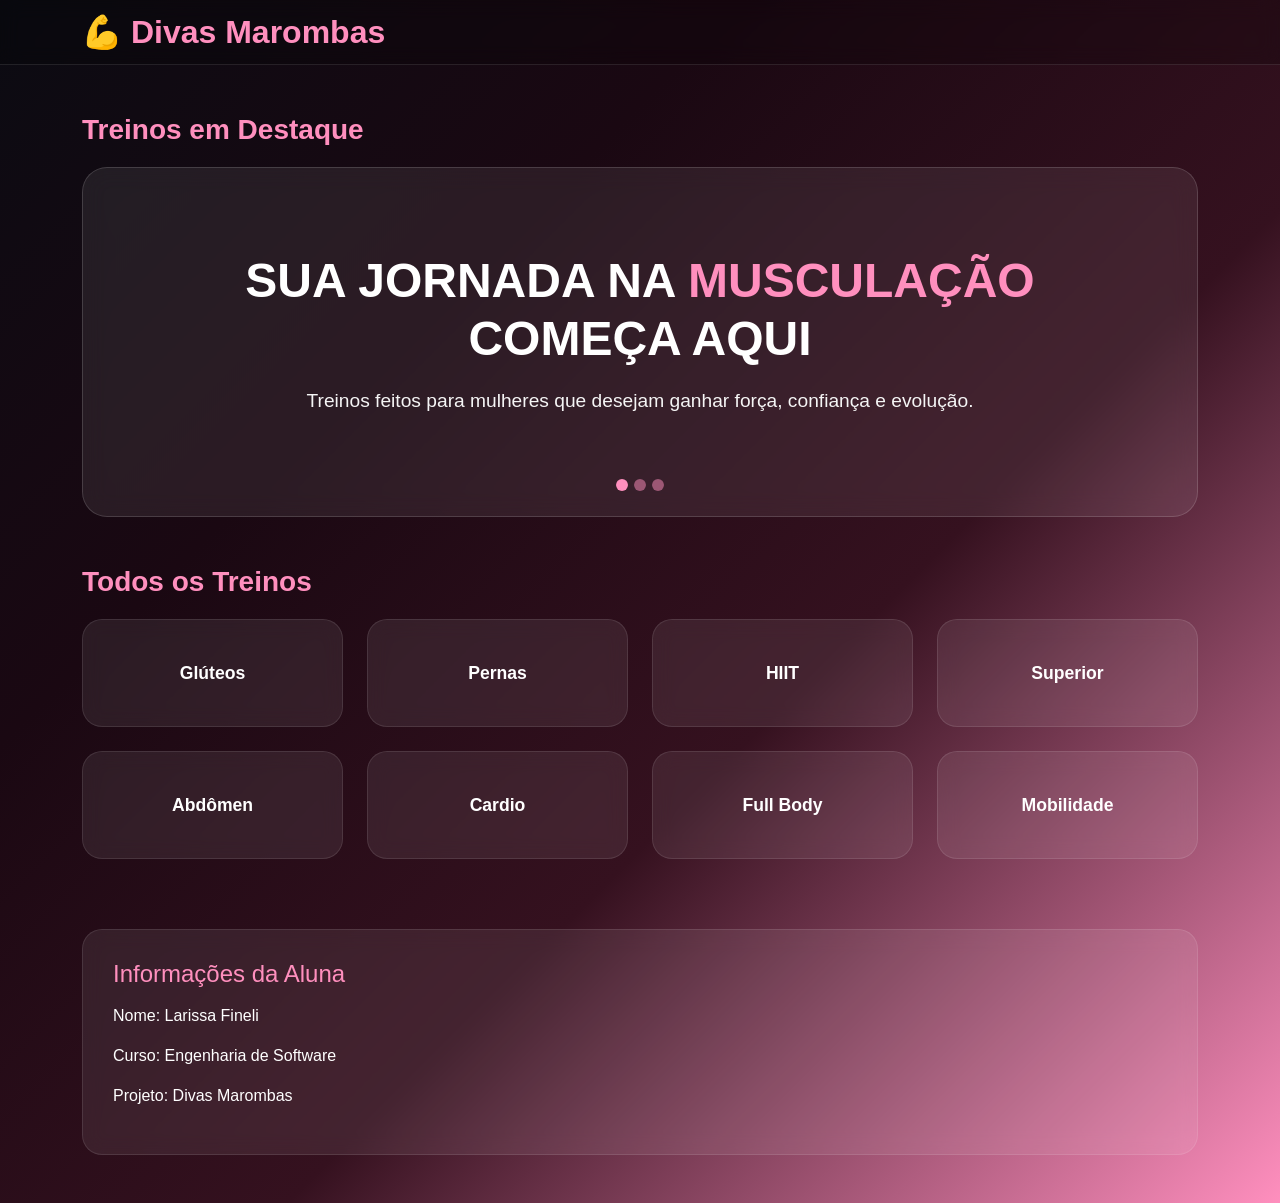
<file: index.html>
<!DOCTYPE html>
<html lang="pt-BR">
<head>
<meta charset="UTF-8">
<meta name="viewport" content="width=device-width, initial-scale=1.0">
<title>Divas Marombas</title>

<link href="https://cdn.jsdelivr.net/npm/bootstrap@5.3.8/dist/css/bootstrap.min.css" rel="stylesheet">
<link rel="stylesheet" href="css/main.css">
</head>

<body>

<nav class="navbar navbar-dark">
    <div class="container">
        <span class="navbar-brand mb-0 h1">
            💪 Divas Marombas
        </span>
    </div>
</nav>

<div class="container py-5">

    <h3 class="secao-titulo">
        Treinos em Destaque
    </h3>

    <div id="carouselDivas" class="carousel slide">

        <div class="carousel-indicators">

            <button type="button"
                data-bs-target="#carouselDivas"
                data-bs-slide-to="0"
                class="active">
            </button>

            <button type="button"
                data-bs-target="#carouselDivas"
                data-bs-slide-to="1">
            </button>

            <button type="button"
                data-bs-target="#carouselDivas"
                data-bs-slide-to="2">
            </button>

        </div>

        <div class="carousel-inner">

            <div class="carousel-item active">

                <div class="banner">

                    <h1>
                        SUA JORNADA NA
                        <span>MUSCULAÇÃO</span>
                        COMEÇA AQUI
                    </h1>

                    <p>
                        Treinos feitos para mulheres que desejam ganhar força,
                        confiança e evolução.
                    </p>

                </div>

            </div>

            <div class="carousel-item">

                <div class="banner">

                    <h1>
                        TREINOS FOCADOS
                        NO SEU OBJETIVO
                    </h1>

                    <p>
                        Hipertrofia, emagrecimento,
                        condicionamento físico e saúde.
                    </p>

                </div>

            </div>

            <div class="carousel-item">

                <div class="banner">

                    <h1>
                        AVALIAÇÃO
                        NUTRICIONAL
                    </h1>

                    <p>
                        Adicione ao seu plano por apenas
                        R$ 29,90.
                    </p>

                </div>

            </div>

        </div>

    </div>

    <h3 class="secao-titulo mt-5">
        Todos os Treinos
    </h3>

    <div class="row g-4">

        <div class="col-md-3">
            <a href="detalhes.html" class="card-link">
                <div class="treino-card">Glúteos</div>
            </a>
        </div>

        <div class="col-md-3">
            <a href="detalhes.html" class="card-link">
                <div class="treino-card">Pernas</div>
            </a>
        </div>

        <div class="col-md-3">
            <a href="detalhes.html" class="card-link">
                <div class="treino-card">HIIT</div>
            </a>
        </div>

        <div class="col-md-3">
            <a href="detalhes.html" class="card-link">
                <div class="treino-card">Superior</div>
            </a>
        </div>

        <div class="col-md-3">
            <a href="detalhes.html" class="card-link">
                <div class="treino-card">Abdômen</div>
            </a>
        </div>

        <div class="col-md-3">
            <a href="detalhes.html" class="card-link">
                <div class="treino-card">Cardio</div>
            </a>
        </div>

        <div class="col-md-3">
            <a href="detalhes.html" class="card-link">
                <div class="treino-card">Full Body</div>
            </a>
        </div>

        <div class="col-md-3">
            <a href="detalhes.html" class="card-link">
                <div class="treino-card">Mobilidade</div>
            </a>
        </div>

    </div>

    <div class="sobre">

        <h4>Informações da Aluna</h4>

        <p>Nome: Larissa Fineli</p>
        <p>Curso: Engenharia de Software</p>
        <p>Projeto: Divas Marombas</p>

    </div>

</div>

<script src="https://cdn.jsdelivr.net/npm/bootstrap@5.3.8/dist/js/bootstrap.bundle.min.js"></script>

</body>
</html>
</file>
<file: css/main.css>
*{
    margin:0;
    padding:0;
    box-sizing:border-box;
}

body{

    background:linear-gradient(
        135deg,
        #0b0b12 0%,
        #1a0812 30%,
        #35111f 60%,
        #ff8fbe 100%
    );

    min-height:100vh;

    color:white;

    font-family:'Segoe UI', sans-serif;
}

/* NAVBAR */

.navbar{

    background:rgba(0,0,0,0.2);

    backdrop-filter:blur(10px);

    border-bottom:1px solid rgba(255,255,255,0.1);
}

.navbar-brand{

    color:#ff8fbe !important;

    font-size:2rem;

    font-weight:bold;
}

/* TÍTULOS */

.secao-titulo{

    color:#ff8fbe;

    font-weight:700;

    margin-bottom:20px;
}

/* CARROSSEL */

.banner{

    background:rgba(255,255,255,0.08);

    backdrop-filter:blur(12px);

    border:1px solid rgba(255,255,255,0.15);

    border-radius:25px;

    min-height:350px;

    display:flex;

    flex-direction:column;

    justify-content:center;

    align-items:center;

    text-align:center;

    padding:60px;
}

.banner h1{

    font-size:3rem;

    font-weight:800;

    margin-bottom:20px;
}

.banner span{

    color:#ff8fbe;
}

.banner p{

    font-size:1.2rem;

    max-width:700px;

    color:#f5f5f5;
}

/* INDICADORES */

.carousel-indicators button{

    width:12px !important;

    height:12px !important;

    border-radius:50%;

    background-color:#ff8fbe !important;
}

/* CARDS */

.card-link{

    text-decoration:none;
}

.treino-card{

    background:rgba(255,255,255,0.08);

    backdrop-filter:blur(10px);

    border:1px solid rgba(255,255,255,0.1);

    color:white;

    padding:40px 20px;

    border-radius:20px;

    text-align:center;

    font-size:1.1rem;

    font-weight:600;

    transition:0.3s;
}

.treino-card:hover{

    transform:translateY(-8px);

    border:1px solid #ff8fbe;

    box-shadow:0 10px 25px rgba(255,143,190,0.3);
}

/* SOBRE */

.sobre{

    margin-top:70px;

    background:rgba(255,255,255,0.08);

    backdrop-filter:blur(10px);

    border:1px solid rgba(255,255,255,0.1);

    border-radius:20px;

    padding:30px;
}

.sobre h4{

    color:#ff8fbe;

    margin-bottom:15px;
}

/* DETALHES */

.info-box{

    background:rgba(255,255,255,0.08);

    backdrop-filter:blur(10px);

    border:1px solid rgba(255,255,255,0.1);

    border-radius:20px;

    padding:30px;
}

.info-box p{

    margin-bottom:10px;
}

.voltar{

    color:#ff8fbe;

    text-decoration:none;

    font-weight:bold;
}

.voltar:hover{

    color:white;
}

/* GALERIA */

.foto{

    height:150px;

    border-radius:15px;

    background:linear-gradient(
        135deg,
        #ff8fbe,
        #35111f
    );

    transition:0.3s;
}

.foto:hover{

    transform:scale(1.03);
}

/* RESPONSIVO */

@media(max-width:768px){

    .banner{

        padding:40px 20px;
    }

    .banner h1{

        font-size:2rem;
    }

    .banner p{

        font-size:1rem;
    }

    .treino-card{

        padding:30px 15px;
    }
}
</file>
